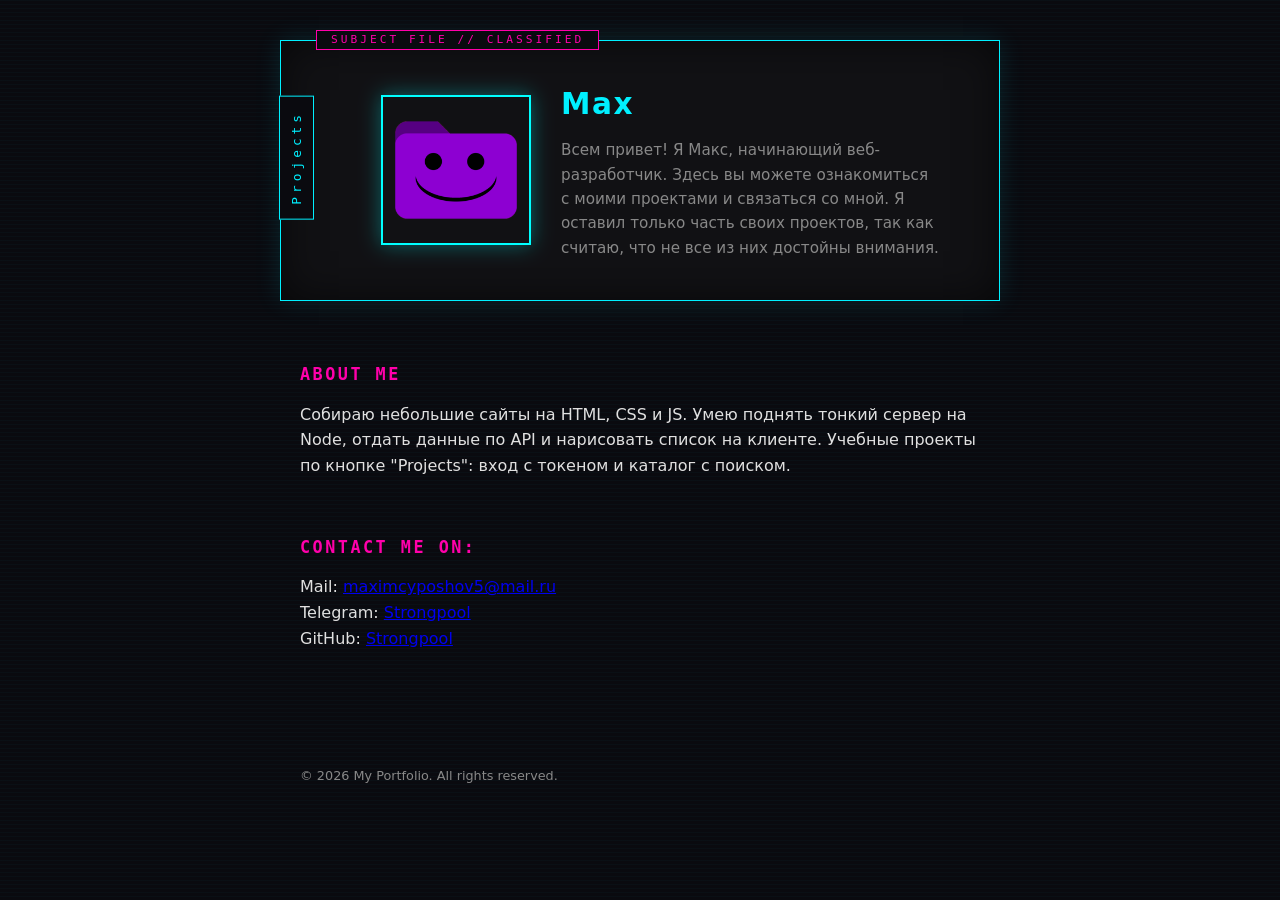
<file: index.html>
<!DOCTYPE html>
<html lang="en">
<head>
    <meta charset="UTF-8">
    <meta name="viewport" content="width=device-width, initial-scale=1.0">
    <link rel="stylesheet" href="style/css/main.css">
    <script src="script/js/main.js" defer></script>
    <link rel="stylesheet" href="../style/css/main.css">
    <link rel="icon" type="image/x-icon" href="icon.ico">
    <title>Портфолио</title>
</head>
<body>
    <header>
        <input type="button" value="Projects" class="projects-btn">
        <img src="style/pic/profile.png" alt="Profile Image">
        <div class="bio">
            <h1>Max</h1>
            <p>Всем привет! Я Макс, начинающий веб-разработчик. 
               Здесь вы можете ознакомиться с моими проектами и связаться со мной.
               Я оставил только часть своих проектов, так как считаю, что не 
               все из них достойны внимания.
            </p>
        </div>
    </header>
    <main>
        <section id="about">
            <h2>About Me</h2>
            <p>
                Собираю небольшие сайты на HTML, CSS и JS.
                Умею поднять тонкий сервер на Node, отдать данные по API и нарисовать список на клиенте.
                Учебные проекты по кнопке "Projects": вход с токеном и каталог с поиском.
            </p>
        </section>

        <section id="projects-overlay">
            <div id="projects">
                <input type="button" value="Close" class="projects-close">
                <h2>Projects</h2>
                <ul>
                    <li><a href="html/authorization.html">Authorization</a></li>
                    <li><a href="html/catalog.html">Catalog</a></li>
                </ul>
            </div>
        </section>

        <section id="contact">
            <h2>Contact me on:</h2>
            <p>Mail: <a href="mailto:maximcyposhov5@mail.ru">maximcyposhov5@mail.ru</a></p>
            <p>Telegram: <a href="https://t.me/Strongpool">Strongpool</a></p>
            <p>GitHub: <a href="https://github.com/Strongpool">Strongpool</a></p>
        </section>
    </main>
    <footer>
        <p>&copy; 2026 My Portfolio. All rights reserved.</p>
    </footer>
</body>
</html>
</file>
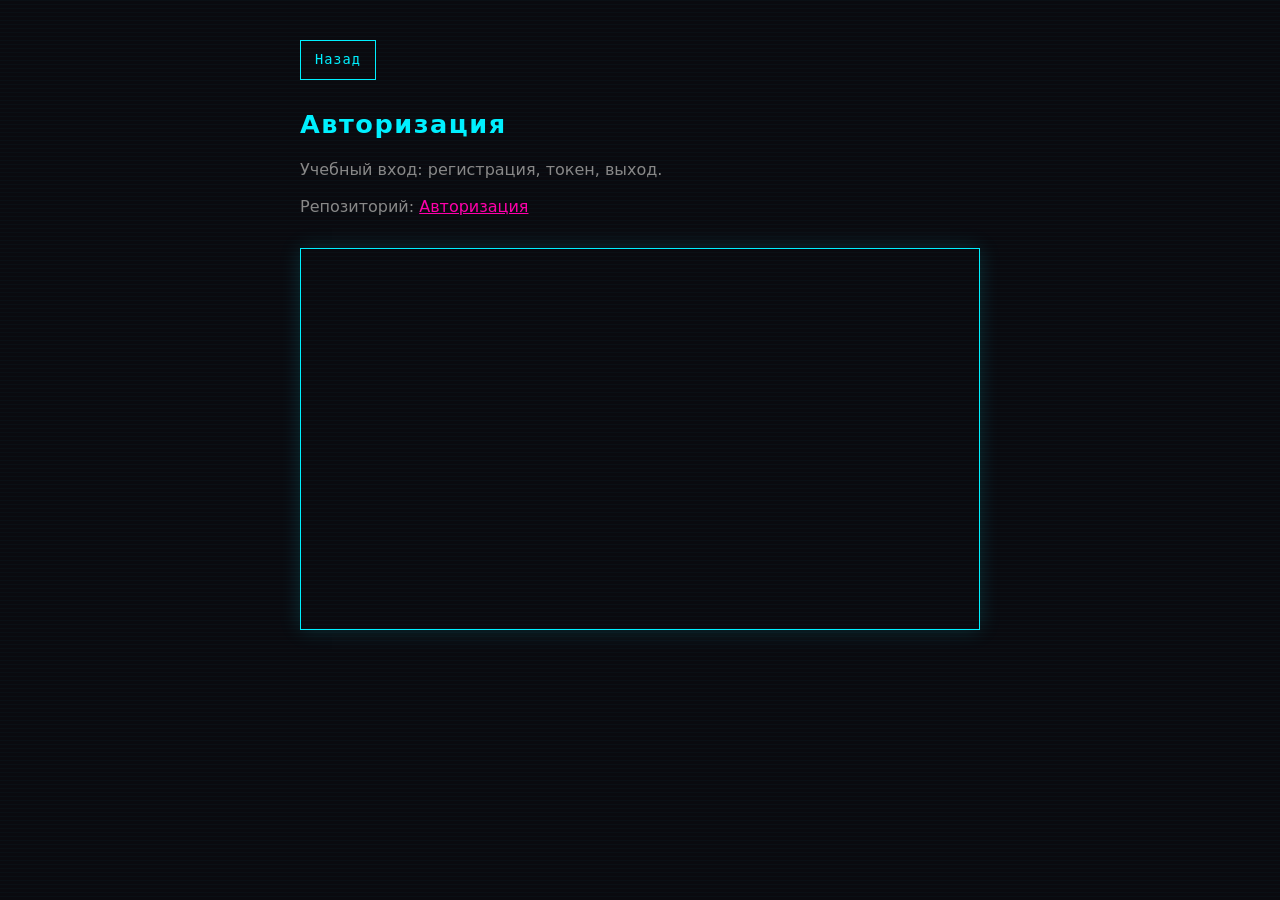
<file: html/authorization.html>
<!DOCTYPE html>
<html lang="ru">
<head>
    <meta charset="UTF-8">
    <meta name="viewport" content="width=device-width, initial-scale=1.0">
    <title>Авторизация</title>
    <link rel="stylesheet" href="../style/css/project.css">
    <link rel="icon" type="image/x-icon" href="../icon.ico">
</head>
<body>
    <main>
        <a class="back" href="../index.html">Назад</a>
        <h1>Авторизация</h1>
        <p>Учебный вход: регистрация, токен, выход.</p>
        <p class="repo">Репозиторий: <a href="https://github.com/Strongpool/authorization-maket">Авторизация</a></p>
        <iframe
            src="https://www.youtube.com/embed/Sy5_spOy39U"
            title="Макет авторизации"
            loading="lazy"
            allow="fullscreen"
            allowfullscreen>
        </iframe>
    </main>
</body>
</html>
</file>
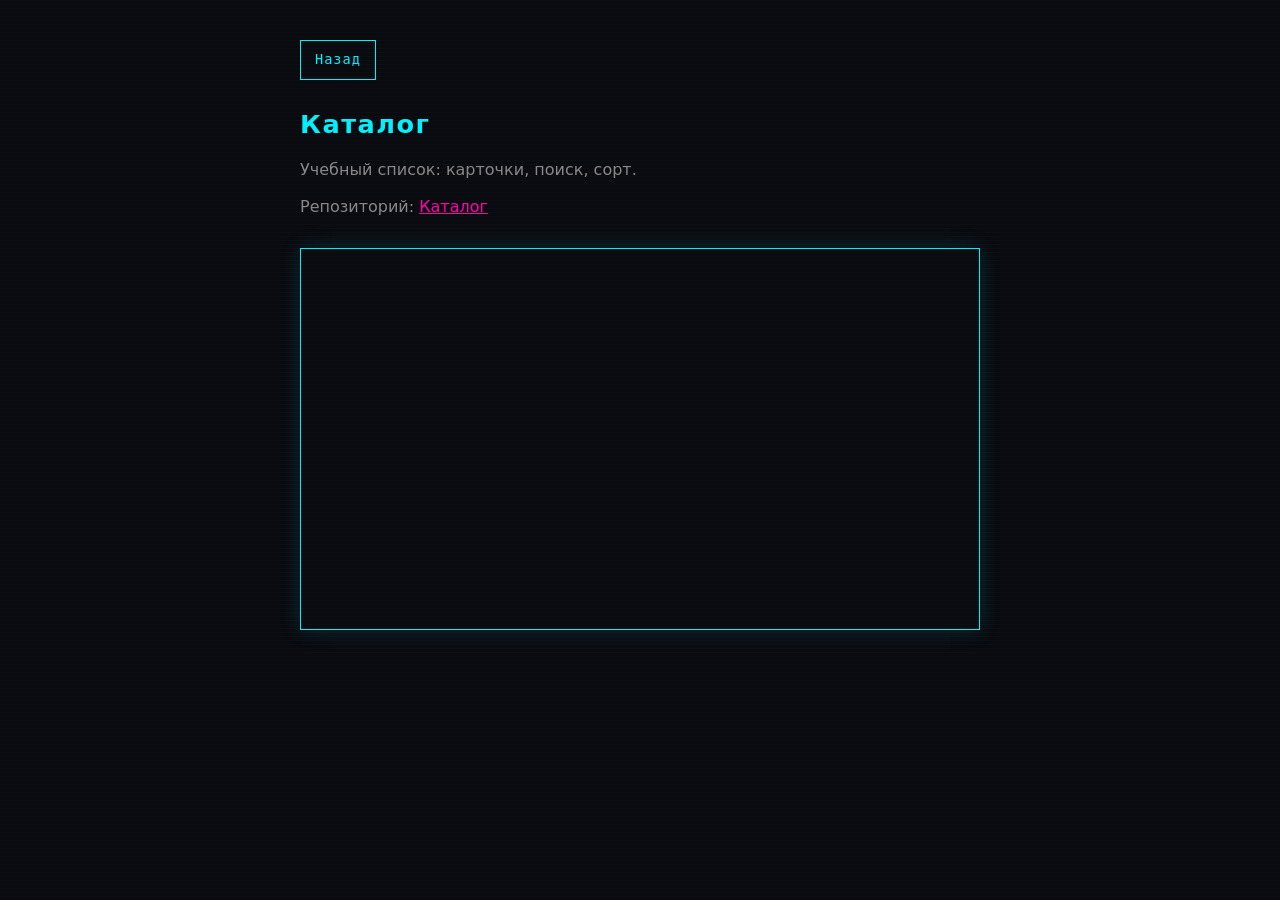
<file: html/catalog.html>
<!DOCTYPE html>
<html lang="ru">
<head>
    <meta charset="UTF-8">
    <meta name="viewport" content="width=device-width, initial-scale=1.0">
    <title>Каталог</title>
    <link rel="stylesheet" href="../style/css/project.css">
    <link rel="icon" type="image/x-icon" href="../icon.ico">
</head>
<body>
    <main>
        <a class="back" href="../index.html">Назад</a>
        <h1>Каталог</h1>
        <p>Учебный список: карточки, поиск, сорт.</p>
        <p class="repo">Репозиторий: <a href="https://github.com/Strongpool/Catalog-maket">Каталог</a></p>
        <iframe
            src="https://www.youtube.com/embed/HZFa4tOT5Ks"
            title="Каталог"
            loading="lazy"
            allow="fullscreen"
            allowfullscreen>
        </iframe>
    </main>
</body>
</html>
</file>
<file: style/css/main.css>
:root {
    --bg-dark: #0a0a0f;
    --bg-panel: #111114;
    --neon-cyan: #00f0ff;
    --neon-pink: #ff00aa;
    --text-primary: #e0e0e0;
    --text-secondary: #888;
    --line: #1c1c22;
}

* {
    margin: 0;
    padding: 0;
    box-sizing: border-box;
}

body {
    font-family: system-ui, sans-serif;
    background-color: var(--bg-dark);
    color: var(--text-primary);
    line-height: 1.6;
    background-image: linear-gradient(rgba(0, 240, 255, 0.025) 1px, transparent 1px);
    background-size: 100% 4px;
}

header::before,
.projects-btn,
h2,
.projects-close {
    font-family: ui-monospace, "Cascadia Mono", Consolas, monospace;
}

header {
    display: flex;
    flex-direction: column;
    align-items: center;
    gap: 20px;
    position: relative;
    max-width: 720px;
    margin: 24px 16px 40px;
    padding: 56px 20px 28px;
    background-color: var(--bg-panel);
    border: 1px solid var(--neon-cyan);
    box-shadow:
        0 0 25px rgba(0, 240, 255, 0.12),
        inset 0 0 40px rgba(0, 0, 0, 0.6);
}

header::before {
    content: "SUBJECT FILE // CLASSIFIED";
    position: absolute;
    top: -11px;
    left: 16px;
    background: var(--bg-dark);
    color: var(--neon-pink);
    font-size: 0.7rem;
    padding: 0 14px;
    letter-spacing: 3px;
    border: 1px solid var(--neon-pink);
}

.projects-btn {
    position: absolute;
    left: 16px;
    top: 12px;
    writing-mode: horizontal-tb;
    background: var(--bg-dark);
    border: 1px solid var(--neon-cyan);
    color: var(--neon-cyan);
    padding: 8px 14px;
    font-size: 0.8rem;
    letter-spacing: 4px;
    cursor: pointer;
    transition: background 0.2s ease, color 0.2s ease, box-shadow 0.2s ease;
    z-index: 10;
}

.projects-btn:hover {
    background: var(--neon-cyan);
    color: var(--bg-dark);
    box-shadow: 0 0 18px var(--neon-cyan);
}

.bio {
    display: flex;
    flex-direction: column;
    text-align: center;
}

header img {
    width: 96px;
    height: 96px;
    object-fit: cover;
    border: 2px solid var(--neon-cyan);
    box-shadow: 0 0 20px rgba(0, 240, 255, 0.35);
    filter: contrast(1.1) saturate(1.1);
}

header h1 {
    font-size: 1.85rem;
    color: var(--neon-cyan);
    margin: 0 0 10px;
    letter-spacing: 1.5px;
}

header p {
    color: var(--text-secondary);
    font-size: 0.95rem;
}

main {
    max-width: 720px;
    margin: 0 auto;
    padding: 0 20px 60px;
}

section {
    margin-bottom: 55px;
}

h2 {
    color: var(--neon-pink);
    font-size: 1.05rem;
    margin-bottom: 14px;
    letter-spacing: 2.5px;
    text-transform: uppercase;
}

#projects-overlay {
    position: fixed;
    inset: 0;
    z-index: 999;
    background-color: rgba(0, 0, 0, 0.75);
    opacity: 0;
    visibility: hidden;
    transition: opacity 0.3s ease, visibility 0.3s ease;
}

#projects-overlay.active {
    opacity: 1;
    visibility: visible;
}

#projects {
    position: fixed;
    top: 0;
    left: -100%;
    width: 320px;
    max-width: 85%;
    height: 100%;
    background-color: var(--bg-panel);
    z-index: 1000;
    border-right: 2px solid var(--neon-cyan);
    box-shadow: 0 0 30px rgba(0, 240, 255, 0.2);
    transition: left 0.4s cubic-bezier(0.23, 1, 0.32, 1);
    display: flex;
    flex-direction: column;
    padding: 60px 30px 30px;
}

#projects.open {
    left: 0;
}

.projects-close {
    position: absolute;
    top: 20px;
    right: 25px;
    border: 1px solid var(--neon-pink);
    color: var(--neon-pink);
    background: transparent;
    padding: 6px 14px;
    cursor: pointer;
    font-size: 0.85rem;
    letter-spacing: 1px;
    transition: background 0.2s ease, color 0.2s ease, box-shadow 0.2s ease;
}

.projects-close:hover {
    background: var(--neon-pink);
    color: #fff;
    box-shadow: 0 0 10px var(--neon-pink);
}

#projects ul {
    list-style: none;
    margin-top: 24px;
}

#projects li {
    border-bottom: 1px solid var(--line);
    padding: 16px 0;
}

#projects a {
    color: var(--text-primary);
    text-decoration: none;
    letter-spacing: 0.5px;
}

#projects a:hover {
    color: var(--neon-cyan);
}

footer {
    max-width: 720px;
    margin: 0 auto 40px;
    padding: 0 20px;
    color: var(--text-secondary);
    font-size: 0.8rem;
}

@media (min-width: 700px) {
    header {
        flex-direction: row;
        align-items: center;
        gap: 30px;
        margin: 40px auto 60px;
        padding: 40px 40px 40px 100px;
    }

    header::before {
        left: 35px;
    }

    .projects-btn {
        left: -2px;
        top: 55px;
        writing-mode: vertical-rl;
        transform: rotate(180deg);
        padding: 14px 9px;
    }

    .bio {
        text-align: left;
    }

    header img {
        width: 150px;
        height: 150px;
        flex-shrink: 0;
    }

    header p {
        max-width: 380px;
    }
}
</file>
<file: style/css/project.css>
:root {
    --bg-dark: #0a0a0f;
    --bg-panel: #111114;
    --neon-cyan: #00f0ff;
    --neon-pink: #ff00aa;
    --text-primary: #e0e0e0;
    --text-secondary: #888;
}

* {
    margin: 0;
    padding: 0;
    box-sizing: border-box;
}

body {
    font-family: system-ui, sans-serif;
    background-color: var(--bg-dark);
    color: var(--text-primary);
    line-height: 1.6;
    background-image: linear-gradient(rgba(0, 240, 255, 0.025) 1px, transparent 1px);
    background-size: 100% 4px;
}

main {
    max-width: 720px;
    margin: 40px auto;
    padding: 0 20px 60px;
}

.back {
    display: inline-block;
    margin-bottom: 24px;
    padding: 8px 14px;
    border: 1px solid var(--neon-cyan);
    color: var(--neon-cyan);
    text-decoration: none;
    letter-spacing: 1px;
    font-family: ui-monospace, Consolas, monospace;
    font-size: 0.85rem;
}

.back:hover {
    background: var(--neon-cyan);
    color: var(--bg-dark);
}

h1 {
    color: var(--neon-cyan);
    font-size: 1.6rem;
    letter-spacing: 1.5px;
    margin-bottom: 12px;
}

main > p {
    color: var(--text-secondary);
    margin-bottom: 12px;
}

.repo a {
    color: var(--neon-pink);
}

iframe {
    display: block;
    width: 100%;
    aspect-ratio: 16 / 9;
    margin-top: 28px;
    border: 1px solid var(--neon-cyan);
    box-shadow: 0 0 20px rgba(0, 240, 255, 0.15);
}
</file>
